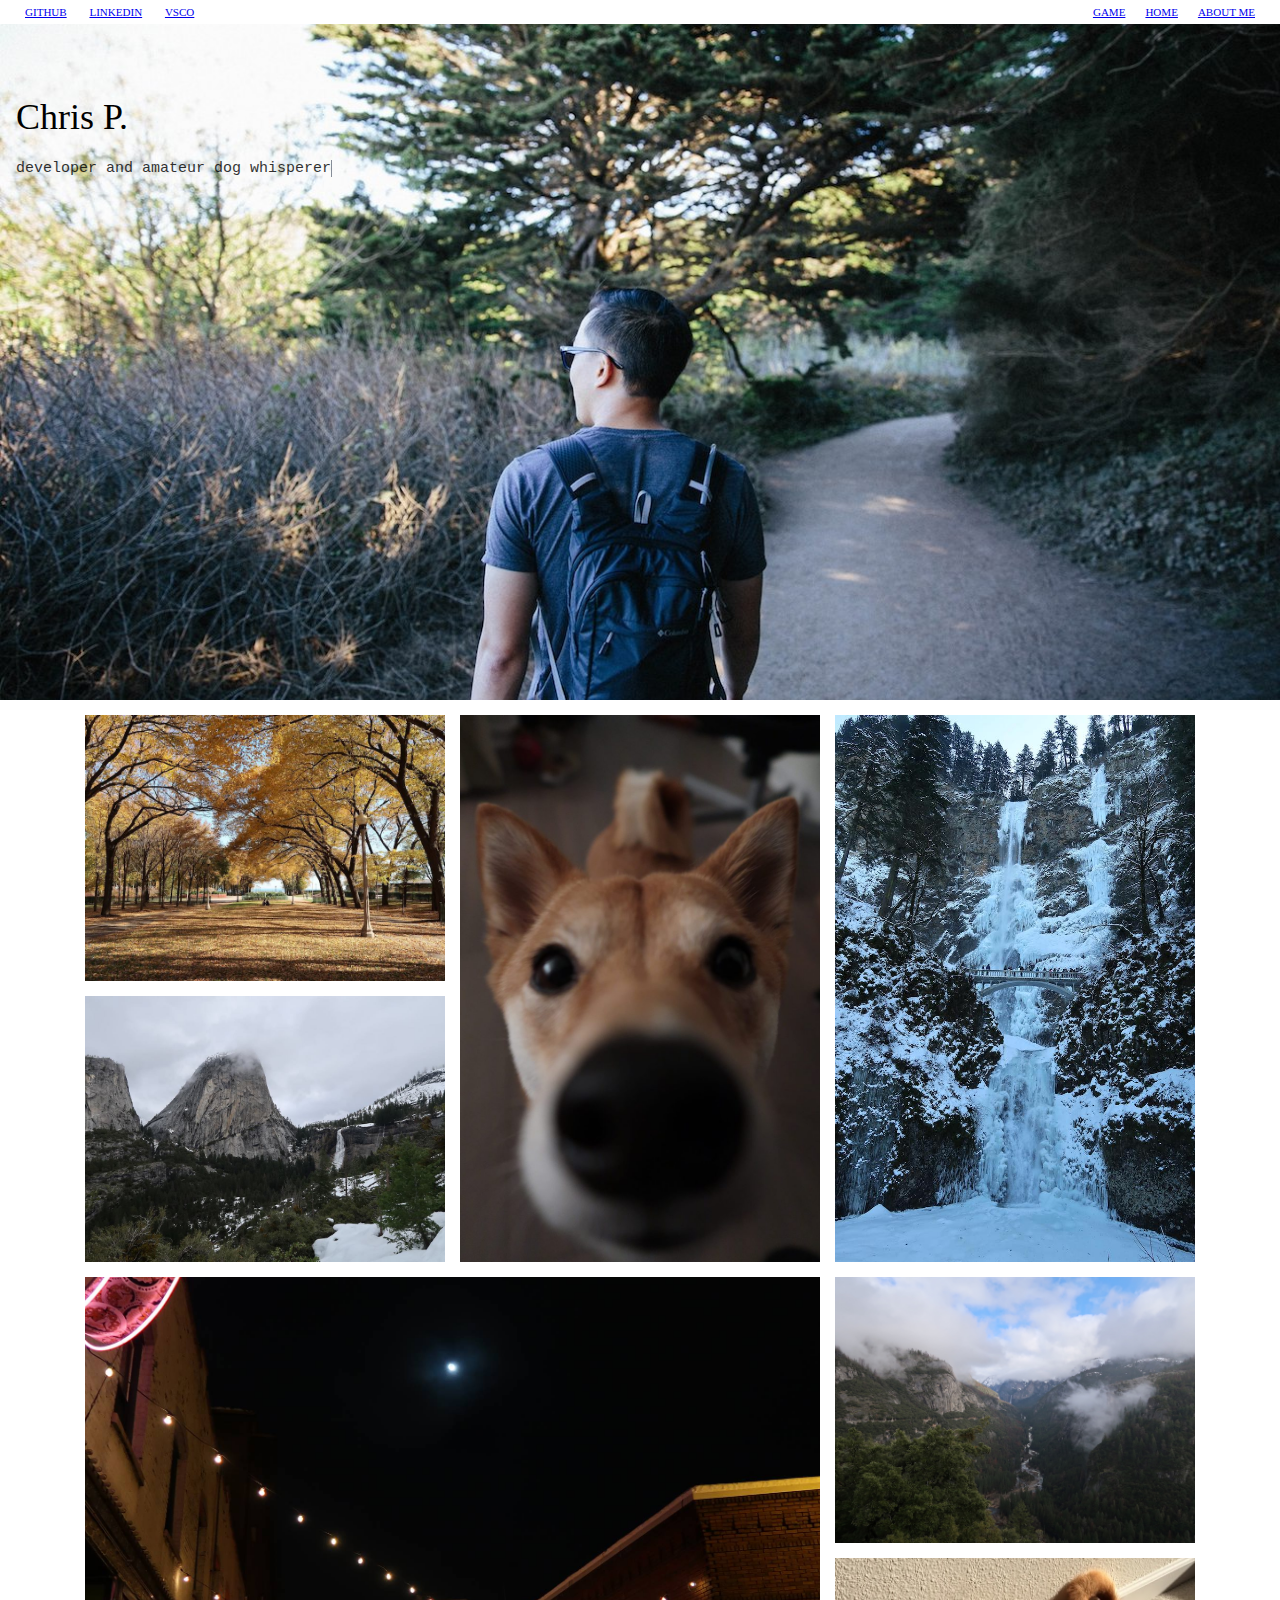
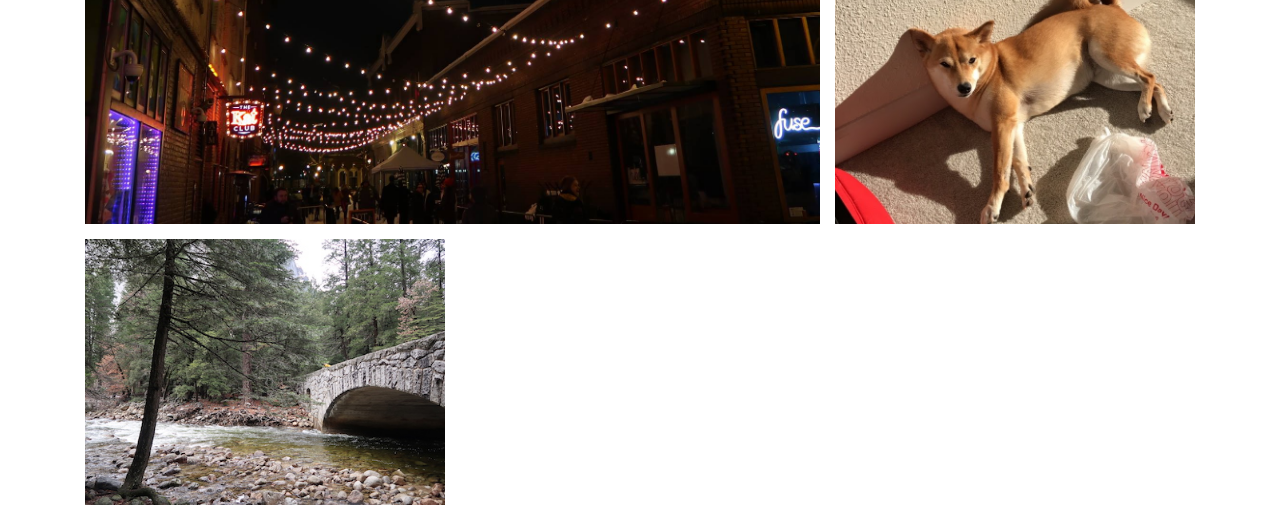
<file: index.html>
<!DOCTYPE html>
<html lang="en" class="no-js">
	<head>
		<title>ChrisP</title>
		<link rel="stylesheet" type="text/css" href="css/main.css">
	</head>
	<body>
		<div class="container">
			<div class="nav">
				<a href="https://github.com/chriscpan" target="_blank">github</a>
				<a href="https://www.linkedin.com/in/chriscpan" target="_blank">linkedIn</a>
				<a href="http://vsco.co/chrispycam" target="_blank">VSCO</a>
				<a class="pull-right" href="about-me.html">About Me</a>
				<a class="pull-right" href="index.html">Home</a>
				<a class="pull-right" href="game.html">Game</a>
			</div>
			<div class="panel">
    			<header>
      			<h1>Chris P.<span id="typing"><br>developer and amateur dog whisperer</span></h1>
    			</header>
			</div>
			<div class="grid">
			</div>
		</div>
		<script src="scripts/layout.js"></script>
	</body>
</html>
</file>
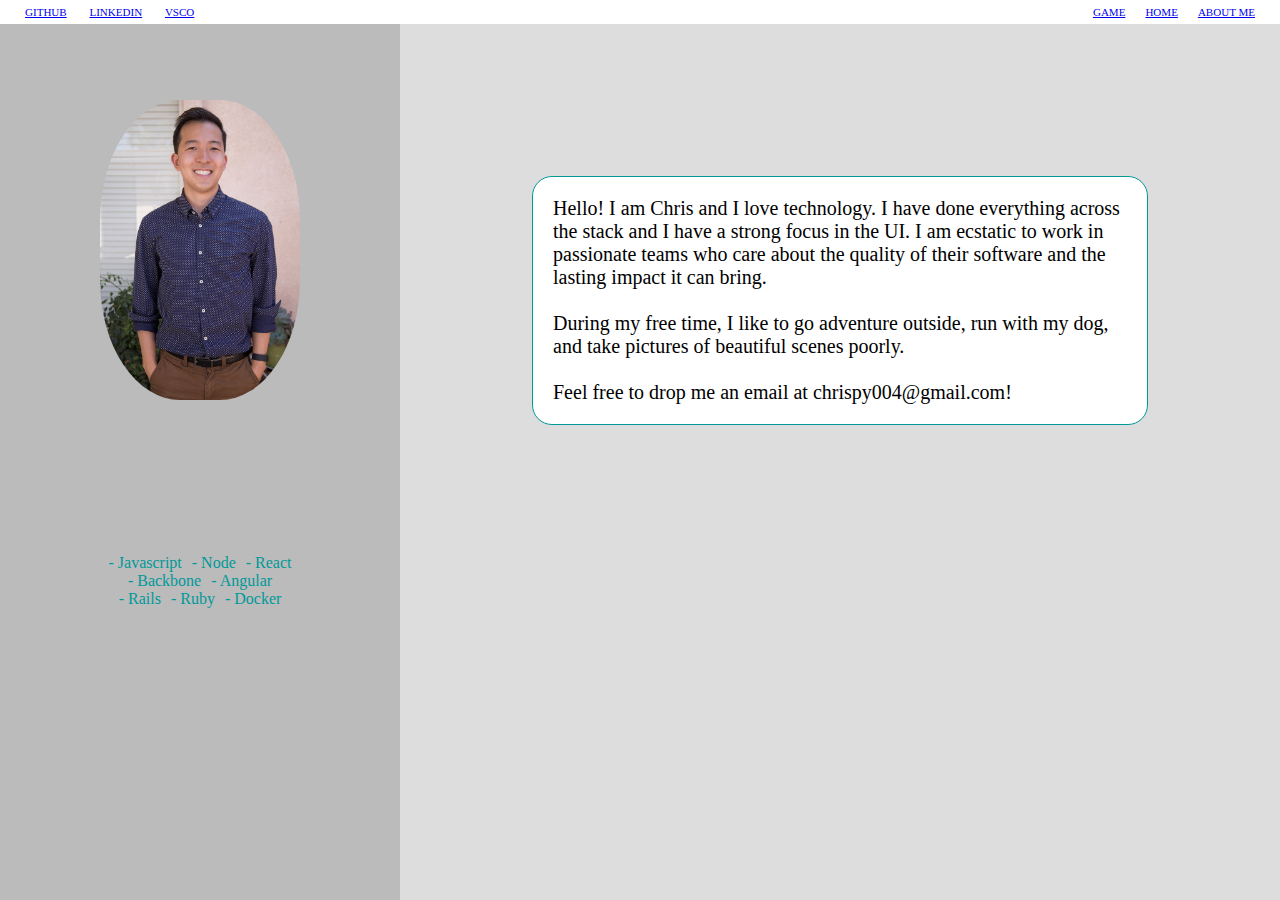
<file: about-me.html>
<!DOCTYPE html>
<html lang="en" class="no-js">
	<head>
		<title>ChrisP</title>
		<link rel="stylesheet" type="text/css" href="css/main.css">
	</head>
	<body>
		<div class="nav">
			<a href="https://github.com/chriscpan" target="_blank">github</a>
			<a href="https://www.linkedin.com/in/chriscpan" target="_blank">linkedIn</a>
			<a href="http://vsco.co/chrispycam" target="_blank">VSCO</a>
			<a class="pull-right" href="about-me.html">About Me</a>
      <a class="pull-right" href="index.html">Home</a>
      <a class="pull-right" href="game.html">Game</a>
		</div>
    <div class="about-me">
      <div class="left-pane pull-left">
        <div class="portrait">
          <img src="img/chris.png"</img>
        </div>
        <div class="skill-container">
            <div class="skill">- Javascript</div>
            <div class="skill">- Node</div>
            <div class="skill">- React</div>
            <div class="skill">- Backbone</div>
            <div class="skill">- Angular</div>
            <div class="skill">- Rails</div>
            <div class="skill">- Ruby</div>
            <div class="skill">- Docker</div>
        </div>
      </div>
      <div class="right-pane pull-right">
        <div class="description">
          Hello! I am Chris and I love technology. I have done everything across the stack
          and I have a strong focus in the UI. I am ecstatic to work in passionate teams who
          care about the quality of their software and the lasting impact it can bring.
          <br/>
          <br/>
          During my free time, I like to go adventure outside, run with my dog, and take
          pictures of beautiful scenes poorly.
          <br/>
          <br/>
          Feel free to drop me an email at chrispy004@gmail.com!
        </div>
      </div>
    </div>
  </body>
</html>
</file>
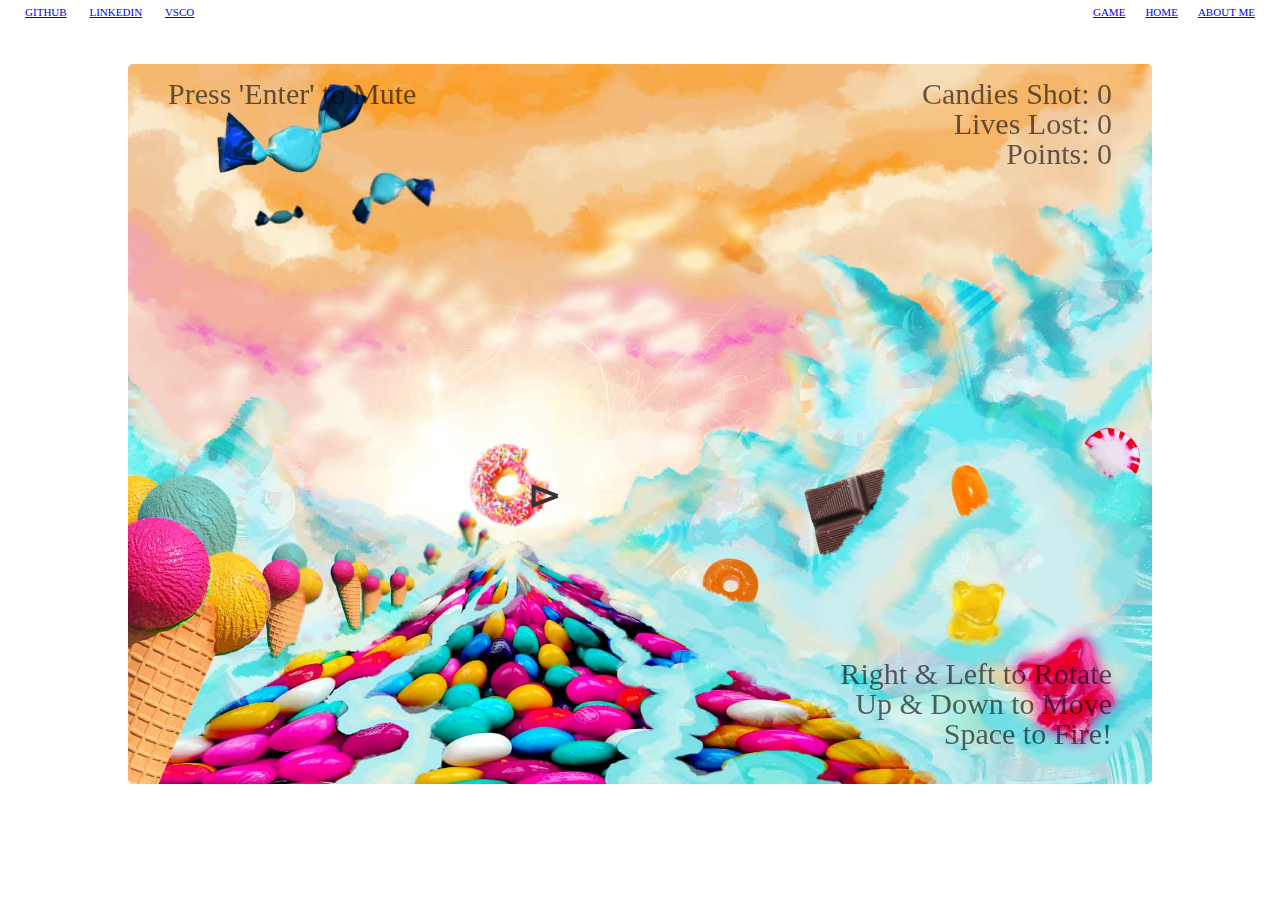
<file: game.html>
<!DOCTYPE html>
<html>
  <head>
    <meta charset="utf-8">
    <link rel="stylesheet" href="css/game.css" type="text/css">
    <link rel="stylesheet" type="text/css" href="css/main.css">
    <title>Asteroids</title>
  </head>
  <body>
    <div class="nav">
      <a href="https://github.com/chriscpan" target="_blank">github</a>
      <a href="https://www.linkedin.com/in/chriscpan" target="_blank">linkedIn</a>
      <a href="http://vsco.co/chrispycam" target="_blank">VSCO</a>
      <a class="pull-right" href="about-me.html">About Me</a>
      <a class="pull-right" href="index.html">Home</a>
      <a class="pull-right" href="game.html">Game</a>
    </div>
    <canvas class="canvas"></canvas>
    <script src="lib/keymaster.js"></script>
    <script src="lib/utils.js"></script>
    <script src="lib/movingObject.js"></script>
    <script src="lib/asteroid.js"></script>
    <script src="lib/ship.js"></script>
    <script src="lib/bullet.js"></script>
    <script src="lib/game.js"></script>
    <script src="lib/gameView.js"></script>
    <script>
      var canvasEl = document.getElementsByTagName("canvas")[0];
      canvasEl.height = window.innerHeight * 0.8;
      canvasEl.width = window.innerWidth * 0.8;
      var ctx = canvasEl.getContext('2d');

      window.audio = new Audio('audio/candy-crush-soda.mp3');
      window.audio.addEventListener('ended', function() {
        this.play();
      }, false);

      audio.play();
      var gameView = new window.Asteroids.GameView({
        ctx: ctx,
        height: canvasEl.height,
        width: canvasEl.width
      });

      gameView.start();
    </script>
  </body>
</html>
</file>
<file: css/main.css>
body {
	margin: 0;
}

@-webkit-keyframes typing { from { width: 0; } }
@-webkit-keyframes blink-caret { 50% { border-color: transparent; } }

span#typing {
	opacity: 0.8;
	text-shadow: none;
	font-family: Consolas, Monaco, monospace;
	font-size: 15px;
	border-right: 1px solid #6b7381;
	width: 34ch;
	margin: auto;
	padding: 0;
	white-space: nowrap;
	overflow: hidden;
	-webkit-animation: typing 2s steps(34, end),
	blink-caret .7s step-end infinite alternate;
}

.pull-left {
	float: left;
}

.pull-right {
	float: right;
}

.cf:before, .cf:after {
    content: "";
    display: table;
}

.cf:after {
    clear: both;
}

.nav {
	background: #fff;
	text-transform: uppercase;
	width: 100%;
	font-size: 0.69em;
	line-height: 2.2;
	position: fixed;
	z-index: 10;
}

.nav > a {
	padding-left: 10px;
	padding-right: 10px;
}

.nav > a:first-child {
	padding-left: 25px;
}

.nav > a:nth-child(4) {
	padding-right: 25px;
}
.panel {
	background-image: url('../img/lands_end.png');
	margin: 0 0;
	width: 100%;
	min-height: 700px;
	-webkit-background-size: cover;
	-moz-background-size: cover;
	-o-background-size: cover;
	background-size: cover;
	background-position: center;
}

.panel header {
	margin: 0 auto;
	padding: 1em;
	text-align: left;
}

.panel header h1 {
	font-size: 36px;
	line-height: 1.2;
	margin: 0;
	margin-top: 80px;
	font-weight: 300;
	color: black;
	width: 500px;

}

.grid {
	position: relative;
	margin-left: auto;
	margin-right: auto;
}

.grid > div {
	position: absolute;
	overflow: auto;
	-webkit-background-size: cover;
	-moz-background-size: cover;
	-o-background-size: cover;
	background-size: cover;
	background-position: center;
}

.left-pane {
	width: 400px;
	height: 100vh;
	background-color: #bbb;
}

.right-pane {
	height: 100vh;
	width: calc(100% - 400px);
	background-color: #ddd;
}

.portrait {
	margin-left: 100px;
	margin-right: 100px;
	margin-top: 100px;
}

.portrait img {
	height: 30%;
	width: 200px;
	min-height: 300px;
	border-radius: 40%;
	margin: 0 auto;
	overflow: auto;
	-webkit-background-size: cover;
	-moz-background-size: cover;
	-o-background-size: cover;
	background-size: cover;
	background-position: center;
}

.skill-container {
	color: #009999;
	width: 200px;
	display: flex;
	flex-direction: row;
	flex-wrap: wrap;
	justify-content: center;
	margin-left: 100px;
	margin-right: 100px;
	margin-top: 150px;
}

.skills {
	width: 200px;
	margin-left: 50px;
	margin-right: 50px;
}

.skill {
	padding-left: 5px;
	padding-right: 5px;
}

.description {
	display: flex;
	justify-content: center;
	margin-left: 15%;
	margin-right: 15%;
	margin-top: 20%;
	font-size: 20px;
	background-color: white;
	border-color: #009999;
	border-radius: 20px;
	padding: 20px;
	border: 1px solid #009999
}
</file>
<file: css/game.css>
.canvas {
  background-image: url("../img/candy-mountain.jpg");
  background-size: cover;
  background-position: center;
  margin-left: 10%;
  margin-top: 5%;
  border-radius: 5px;
}
</file>
